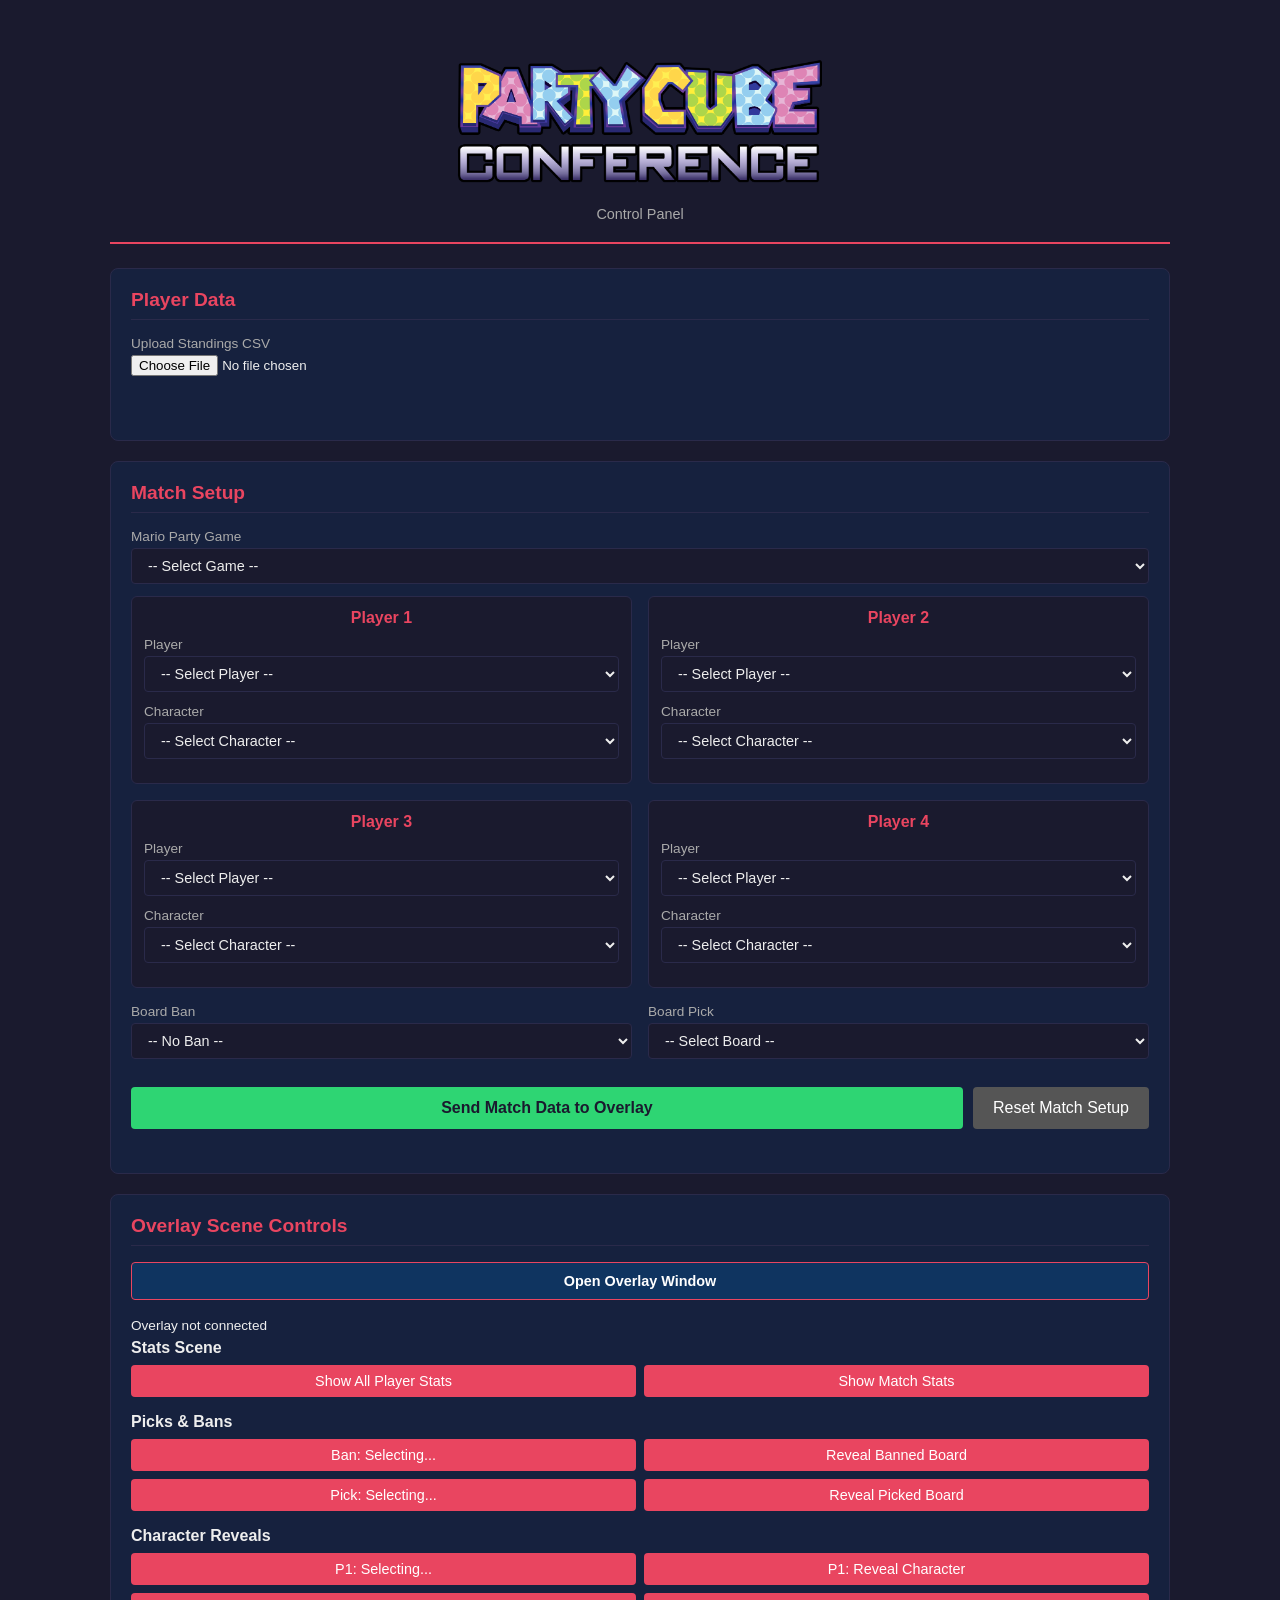
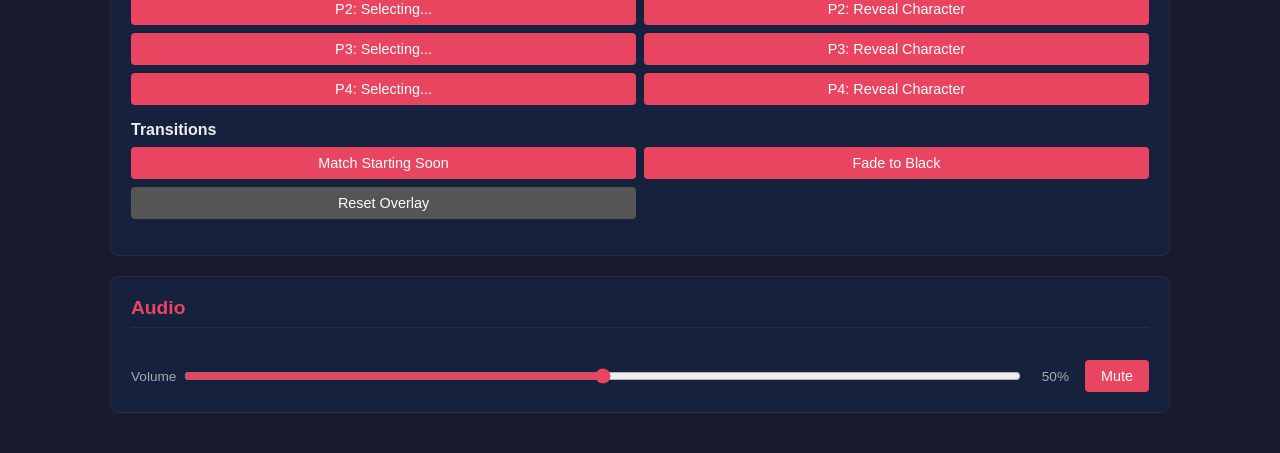
<file: index.html>
<!DOCTYPE html>
<html lang="en">
<head>
  <meta charset="UTF-8">
  <meta name="viewport" content="width=device-width, initial-scale=1.0">
  <title>Party Cube Conference - Control Panel</title>
  <link rel="stylesheet" href="css/control.css">
</head>
<body>
  <div class="container">
    <header>
      <img class="header-title" src="assets/Party Cube Conference Title No BG.png" alt="Party Cube Conference">
      <p class="subtitle">Control Panel</p>
    </header>

    <!-- Player Data -->
    <section class="panel" id="sheet-config">
      <h2>Player Data</h2>
      <div class="form-group">
        <label for="csv-file">Upload Standings CSV</label>
        <input type="file" id="csv-file" accept=".csv" onchange="onFileSelected(this)">
      </div>
      <div id="sheet-status" class="status"></div>
      <div id="player-list-preview" class="preview-list"></div>
    </section>

    <!-- Match Setup -->
    <section class="panel" id="match-setup">
      <h2>Match Setup</h2>

      <!-- Game Selection -->
      <div class="form-group">
        <label for="game-select">Mario Party Game</label>
        <select id="game-select" onchange="onGameChange()">
          <option value="">-- Select Game --</option>
          <option value="4">Mario Party 4</option>
          <option value="5">Mario Party 5</option>
          <option value="6">Mario Party 6</option>
          <option value="7">Mario Party 7</option>
          <option value="8">Mario Party 8</option>
        </select>
      </div>

      <!-- Player Selection -->
      <div class="players-grid">
        <div class="player-slot" data-slot="1">
          <h3>Player 1</h3>
          <div class="form-group">
            <label>Player</label>
            <select class="player-select" data-slot="1" onchange="onPlayerChange(1)">
              <option value="">-- Select Player --</option>
            </select>
          </div>
          <div class="form-group">
            <label>Character</label>
            <select class="character-select" data-slot="1" onchange="onCharacterChange(1)">
              <option value="">-- Select Character --</option>
            </select>
          </div>
        </div>
        <div class="player-slot" data-slot="2">
          <h3>Player 2</h3>
          <div class="form-group">
            <label>Player</label>
            <select class="player-select" data-slot="2" onchange="onPlayerChange(2)">
              <option value="">-- Select Player --</option>
            </select>
          </div>
          <div class="form-group">
            <label>Character</label>
            <select class="character-select" data-slot="2" onchange="onCharacterChange(2)">
              <option value="">-- Select Character --</option>
            </select>
          </div>
        </div>
        <div class="player-slot" data-slot="3">
          <h3>Player 3</h3>
          <div class="form-group">
            <label>Player</label>
            <select class="player-select" data-slot="3" onchange="onPlayerChange(3)">
              <option value="">-- Select Player --</option>
            </select>
          </div>
          <div class="form-group">
            <label>Character</label>
            <select class="character-select" data-slot="3" onchange="onCharacterChange(3)">
              <option value="">-- Select Character --</option>
            </select>
          </div>
        </div>
        <div class="player-slot" data-slot="4">
          <h3>Player 4</h3>
          <div class="form-group">
            <label>Player</label>
            <select class="player-select" data-slot="4" onchange="onPlayerChange(4)">
              <option value="">-- Select Player --</option>
            </select>
          </div>
          <div class="form-group">
            <label>Character</label>
            <select class="character-select" data-slot="4" onchange="onCharacterChange(4)">
              <option value="">-- Select Character --</option>
            </select>
          </div>
        </div>
      </div>

      <!-- Board Ban/Pick -->
      <div class="boards-row">
        <div class="form-group">
          <label for="board-ban">Board Ban</label>
          <select id="board-ban" onchange="onBoardBanChange()">
            <option value="">-- No Ban --</option>
          </select>
        </div>
        <div class="form-group">
          <label for="board-pick">Board Pick</label>
          <select id="board-pick">
            <option value="">-- Select Board --</option>
          </select>
        </div>
      </div>

      <div class="match-btn-row">
        <button id="send-match-btn" onclick="sendMatchData()">Send Match Data to Overlay</button>
        <button class="btn-reset" onclick="resetMatchSetup()">Reset Match Setup</button>
      </div>
      <div id="match-status" class="status"></div>
    </section>

    <!-- Scene Controls -->
    <section class="panel" id="scene-controls">
      <h2>Overlay Scene Controls</h2>
      <button id="open-overlay-btn" onclick="openOverlay()">Open Overlay Window</button>
      <div id="overlay-status" class="status">Overlay not connected</div>

      <div class="scene-group">
        <h3>Stats Scene</h3>
        <div class="btn-grid">
          <button onclick="triggerAllStats()">Show All Player Stats</button>
          <button onclick="triggerScene('stats')">Show Match Stats</button>
        </div>
      </div>

      <div class="scene-group">
        <h3>Picks &amp; Bans</h3>
        <div class="btn-grid">
          <button onclick="triggerReveal('ban-selecting')">Ban: Selecting...</button>
          <button onclick="triggerReveal('board-ban')">Reveal Banned Board</button>
          <button onclick="triggerReveal('pick-selecting')">Pick: Selecting...</button>
          <button onclick="triggerReveal('board-pick')">Reveal Picked Board</button>
        </div>
      </div>

      <div class="scene-group">
        <h3>Character Reveals</h3>
        <div class="btn-grid">
          <button onclick="triggerReveal('char-selecting', 1)">P1: Selecting...</button>
          <button onclick="triggerReveal('char-reveal', 1)">P1: Reveal Character</button>
          <button onclick="triggerReveal('char-selecting', 2)">P2: Selecting...</button>
          <button onclick="triggerReveal('char-reveal', 2)">P2: Reveal Character</button>
          <button onclick="triggerReveal('char-selecting', 3)">P3: Selecting...</button>
          <button onclick="triggerReveal('char-reveal', 3)">P3: Reveal Character</button>
          <button onclick="triggerReveal('char-selecting', 4)">P4: Selecting...</button>
          <button onclick="triggerReveal('char-reveal', 4)">P4: Reveal Character</button>
        </div>
      </div>

      <div class="scene-group">
        <h3>Transitions</h3>
        <div class="btn-grid">
          <button onclick="triggerReveal('match-starting')">Match Starting Soon</button>
          <button onclick="triggerFadeOut()">Fade to Black</button>
          <button class="btn-reset" onclick="triggerReset()">Reset Overlay</button>
        </div>
      </div>
    </section>

    <!-- Audio Controls -->
    <section class="panel" id="audio-controls">
      <h2>Audio</h2>
      <div class="form-group">
        <label for="volume-slider">Volume</label>
        <input type="range" id="volume-slider" min="0" max="100" value="50" oninput="onVolumeChange(this.value)">
        <span id="volume-display">50%</span>
      </div>
      <button id="mute-btn" onclick="toggleMute()">Mute</button>
    </section>
  </div>

  <script src="js/gamedata.js"></script>
  <script src="js/csvloader.js"></script>
  <script src="js/broadcast.js"></script>
  <script src="js/control.js"></script>
</body>
</html>
</file>
<file: css/control.css>
/* Party League Conference - Control Panel Styles */
:root {
  --bg-primary: #1a1a2e;
  --bg-secondary: #16213e;
  --bg-panel: #0f3460;
  --accent: #e94560;
  --accent-hover: #ff6b81;
  --text-primary: #eee;
  --text-secondary: #aaa;
  --border: #2a2a4a;
  --success: #2ed573;
  --warning: #ffa502;
  --error: #ff4757;
}

* {
  margin: 0;
  padding: 0;
  box-sizing: border-box;
}

body {
  font-family: 'Segoe UI', Tahoma, Geneva, Verdana, sans-serif;
  background: var(--bg-primary);
  color: var(--text-primary);
  min-height: 100vh;
}

.container {
  max-width: 1100px;
  margin: 0 auto;
  padding: 20px;
}

header {
  text-align: center;
  padding: 20px 0;
  border-bottom: 2px solid var(--accent);
  margin-bottom: 24px;
}

.header-title {
  max-width: 400px;
  height: auto;
  display: block;
  margin: 0 auto;
}

header .subtitle {
  color: var(--text-secondary);
  font-size: 0.9rem;
  margin-top: 4px;
}

/* Panels */
.panel {
  background: var(--bg-secondary);
  border: 1px solid var(--border);
  border-radius: 8px;
  padding: 20px;
  margin-bottom: 20px;
}

.panel h2 {
  color: var(--accent);
  font-size: 1.2rem;
  margin-bottom: 16px;
  padding-bottom: 8px;
  border-bottom: 1px solid var(--border);
}

.panel h3 {
  color: var(--text-primary);
  font-size: 1rem;
  margin-bottom: 8px;
}

/* Form Elements */
.form-group {
  margin-bottom: 12px;
}

.form-group label {
  display: block;
  color: var(--text-secondary);
  font-size: 0.85rem;
  margin-bottom: 4px;
}

.input-row {
  display: flex;
  gap: 10px;
}

input[type="text"],
select {
  width: 100%;
  padding: 8px 12px;
  border: 1px solid var(--border);
  border-radius: 4px;
  background: var(--bg-primary);
  color: var(--text-primary);
  font-size: 0.9rem;
}

input[type="text"]:focus,
select:focus {
  outline: none;
  border-color: var(--accent);
}

select option {
  background: var(--bg-primary);
  color: var(--text-primary);
}

/* Buttons */
button {
  padding: 8px 16px;
  border: none;
  border-radius: 4px;
  background: var(--accent);
  color: white;
  font-size: 0.9rem;
  cursor: pointer;
  transition: background 0.2s, transform 0.1s;
}

button:hover {
  background: var(--accent-hover);
}

button:active {
  transform: scale(0.98);
}

.btn-reset {
  background: #555;
}

.btn-reset:hover {
  background: #777;
}

#open-overlay-btn {
  width: 100%;
  padding: 10px;
  font-weight: bold;
  background: var(--secondary, #0f3460);
  border: 1px solid var(--accent);
  margin-bottom: 12px;
}

#open-overlay-btn:hover {
  background: var(--accent);
}

.match-btn-row {
  display: flex;
  gap: 10px;
  margin-top: 16px;
}

#send-match-btn {
  flex: 1;
  padding: 12px;
  font-size: 1rem;
  font-weight: bold;
  background: var(--success);
  color: #1a1a2e;
}

#send-match-btn:hover {
  background: #7bed9f;
}

.match-btn-row .btn-reset {
  padding: 12px 20px;
  font-size: 1rem;
}

/* Players Grid */
.players-grid {
  display: grid;
  grid-template-columns: 1fr 1fr;
  gap: 16px;
  margin-bottom: 16px;
}

.player-slot {
  background: var(--bg-primary);
  border: 1px solid var(--border);
  border-radius: 6px;
  padding: 12px;
}

.player-slot h3 {
  text-align: center;
  color: var(--accent);
  margin-bottom: 10px;
}

/* Boards Row */
.boards-row {
  display: grid;
  grid-template-columns: 1fr 1fr;
  gap: 16px;
}

/* Scene Controls */
.scene-group {
  margin-bottom: 16px;
}

.scene-group h3 {
  margin-bottom: 8px;
}

.btn-grid {
  display: grid;
  grid-template-columns: 1fr 1fr;
  gap: 8px;
}

/* Status Messages */
.status {
  font-size: 0.85rem;
  padding: 6px 0;
  min-height: 24px;
}

.status.success { color: var(--success); }
.status.error { color: var(--error); }
.status.warning { color: var(--warning); }
.status.info { color: var(--text-secondary); }

/* Player Preview */
.preview-list {
  max-height: 200px;
  overflow-y: auto;
  margin-top: 8px;
}

.preview-list table {
  width: 100%;
  border-collapse: collapse;
  font-size: 0.85rem;
}

.preview-list th,
.preview-list td {
  padding: 4px 8px;
  text-align: left;
  border-bottom: 1px solid var(--border);
}

.preview-list th {
  color: var(--accent);
  font-weight: 600;
}

/* Audio Controls */
#audio-controls {
  display: flex;
  align-items: center;
  gap: 16px;
  flex-wrap: wrap;
}

#audio-controls h2 {
  width: 100%;
}

#audio-controls .form-group {
  display: flex;
  align-items: center;
  gap: 8px;
  flex: 1;
  margin-bottom: 0;
}

#audio-controls label {
  margin-bottom: 0;
  white-space: nowrap;
}

input[type="range"] {
  flex: 1;
  accent-color: var(--accent);
}

#volume-display {
  min-width: 40px;
  text-align: right;
  color: var(--text-secondary);
  font-size: 0.85rem;
}

/* Scrollbar */
::-webkit-scrollbar {
  width: 6px;
}

::-webkit-scrollbar-track {
  background: var(--bg-primary);
}

::-webkit-scrollbar-thumb {
  background: var(--border);
  border-radius: 3px;
}

/* Responsive */
@media (max-width: 700px) {
  .players-grid {
    grid-template-columns: 1fr;
  }
  .boards-row {
    grid-template-columns: 1fr;
  }
  .btn-grid {
    grid-template-columns: 1fr;
  }
}
</file>
